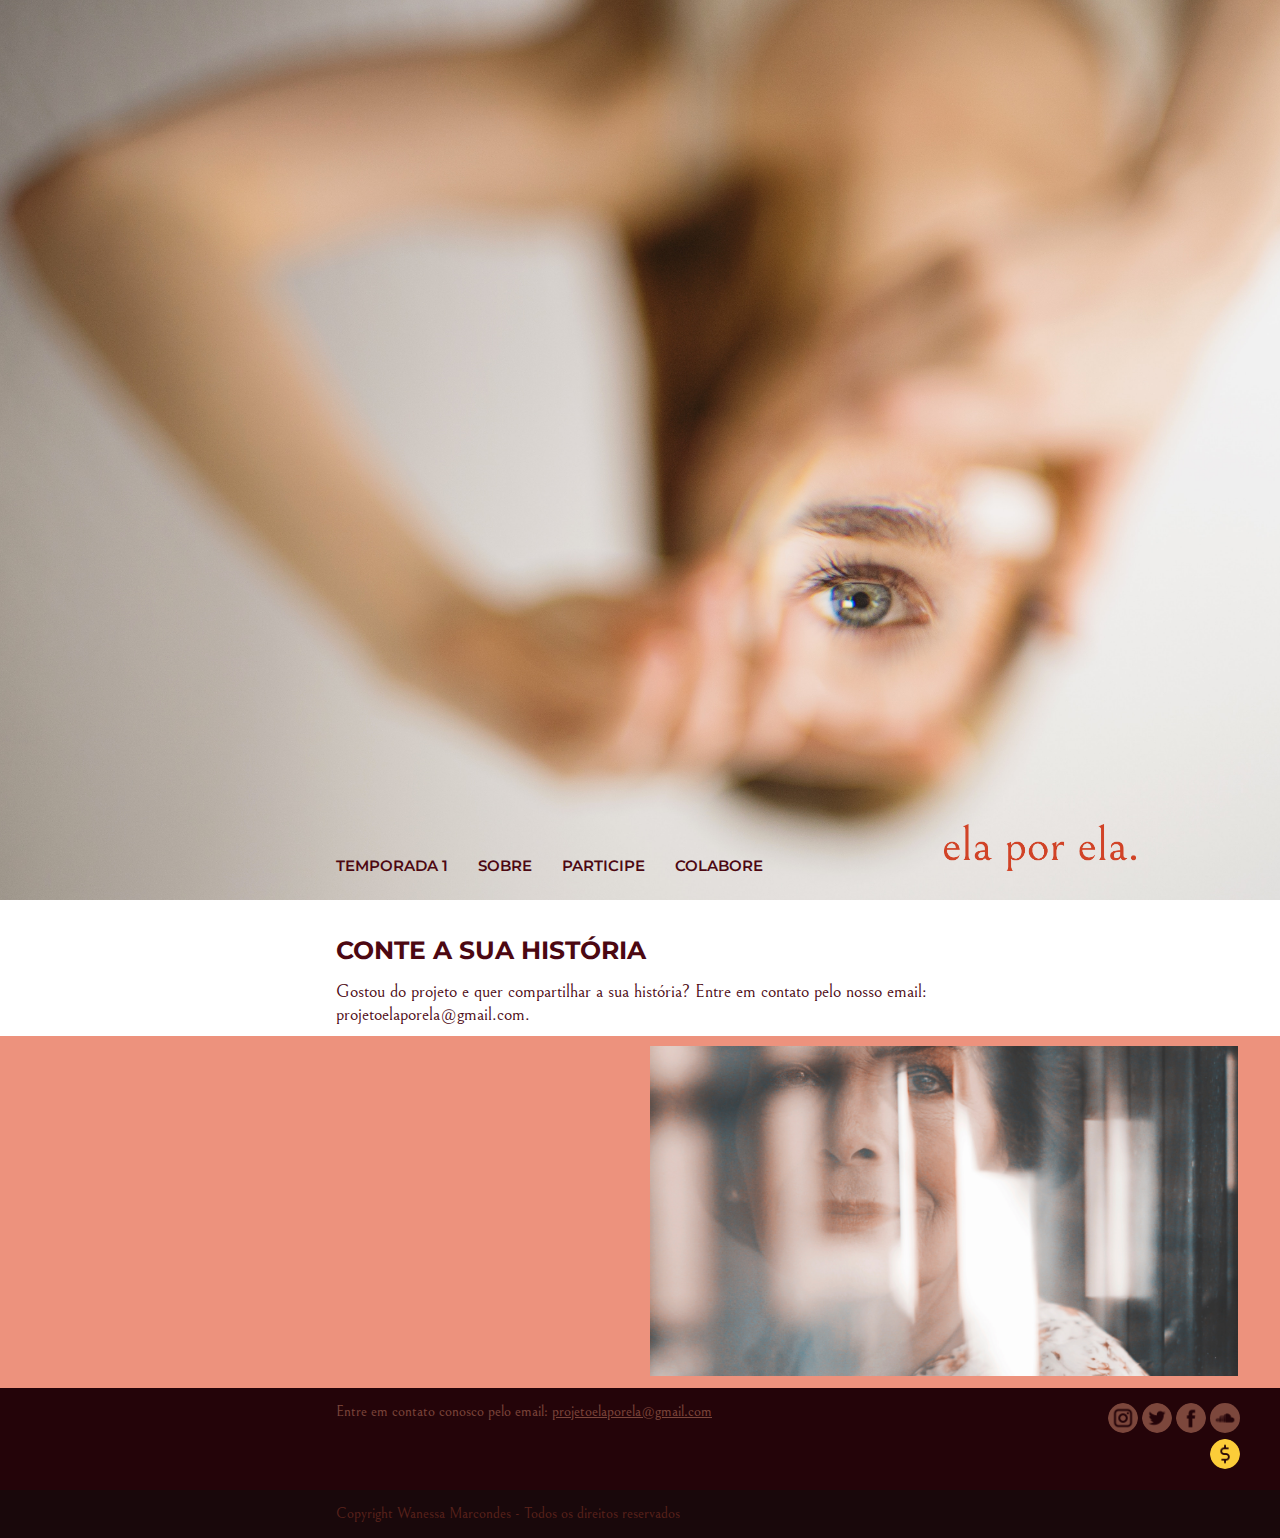
<file: participe.html>
<!DOCTYPE html>
<html lang="en">

<head>
    <meta charset="UTF-8">
    <meta name="viewport" content="width=device-width, initial-scale=1.0">
    <meta http-equiv="X-UA-Compatible" content="ie=edge">
    <link rel="stylesheet" href="./style.css">
    <link href="https://fonts.googleapis.com/css?family=Bellefair|Montserrat:400,600" rel="stylesheet">
    <title>Ela por Ela</title>
</head>

<body>
    <header class="header">
        <div class="container">
            <div class="container-25"></div>
            <div class="container-50">
                <nav class="nav">
                    <ul class="nav_menu">
                        <li class="nav_menu-item title__montserrat">
                            <a href="./index.html" class="nav_menu-item__link" id="link_temporada1">Temporada 1</a></li>
                        <li class="nav_menu-item title__montserrat">
                            <a href="./sobre.html" class="nav_menu-item__link" id="link_sobre">Sobre</a></li>
                        <li class="nav_menu-item title__montserrat">
                            <a href="#participe" class="nav_menu-item__link" id="link_participe">Participe</a></li>
                        <li class="nav_menu-item title__montserrat">
                            <a href="./colabore.html" class="nav_menu-item__link" id="link_colabore">Colabore</a></li>
                    </ul>
                </nav>
            </div>
            <div class="container-25">
                <nav class="nav">
                    <ul class="nav_menu">
                        <li class="nav_menu-item">
                            <a href="#" class="nav_menu-item__link"><img src="./img/logo_ela-por-ela__vermilion-02.png" alt="logo Ela por Ela."
                                    class="nav_menu-item__logo"></a></li>
                    </ul>
                </nav>
            </div>
        </div>
    </header>

    <main class="main">
        <!-- PARTICIPE -->
        <div class="container" id="participe">
            <div class="container-25"></div>
            <div class="container-50">
                <section class="section join">
                    <h2 class="section_title join_title title__montserrat">Conte a sua história</h2>
                    <p class="section_content join_content">Gostou do projeto e quer compartilhar a sua história? Entre em contato pelo nosso email: projetoelaporela@gmail.com.</p>
                </section>
            </div>
            <div class="container-25"></div>
        </div>
        <div class="img-participe">
            <div class="container">
                <div class="container-50"></div>
                <div class="container-50"><img src="./img/capa-video.jpg" alt="" class="section_image"></div>
            </div>
        </div>
    </main>

    <footer class="footer">
        <div class="container">
            <div class="container-25"></div>
            <div class="container-50">
                <p class="footer_content">Entre em contato conosco pelo email: <a href="mailto:projetoelaporela@gmail.com"
                        class="footer_content__link">projetoelaporela@gmail.com</a></p>
            </div>
            <div class="container-25">
                <div class="container">
                    <div class="container-50"></div>
                    <div class="container-50">
                        <div class="footer_content__social-media">
                            <a href="#" class="footer_content__social-media-link">
                                <img src="./img/icons/instagram.png" alt="instagram Ela por Ela" class="footer_content__social-media-icon icon_instagram"></a>
                            <a href="#" class="footer_content__social-media-link">
                                <img src="./img/icons/twitter-logo-button.png" alt="twitter Ela por Ela" class="footer_content__social-media-icon icon_twitter"></a>
                            <a href="#" class="footer_content__social-media-link">
                                <img src="./img/icons/facebook-logo-button.png" alt="facebook Ela por Ela" class="footer_content__social-media-icon icon_facebook"></a>
                            <a href="#" class="footer_content__social-media-link">
                                <img src="./img/icons/soundcloud.png" alt="soundcloud Ela por Ela" class="footer_content__social-media-icon icon_soundcloud"></a>
                            <a href="#" class="footer_content__social-media-link">
                                <img src="./img/icons/coin.png" alt="colabore" class="footer_content__social-media-icon icon_money"></a>
                        </div>
                    </div>
                </div>
            </div>
        </div>
    </footer>

    <footer class="footer_copyright">
        <div class="container">
            <div class="container-25"></div>
            <div class="container-50">
                <p class="footer_content">Copyright Wanessa Marcondes - Todos os direitos reservados</p>
            </div>
            <div class="container-25"></div>
        </div>
    </footer>
    <!-- <script src="./script.js"></script> -->
</body>

</html>
</file>
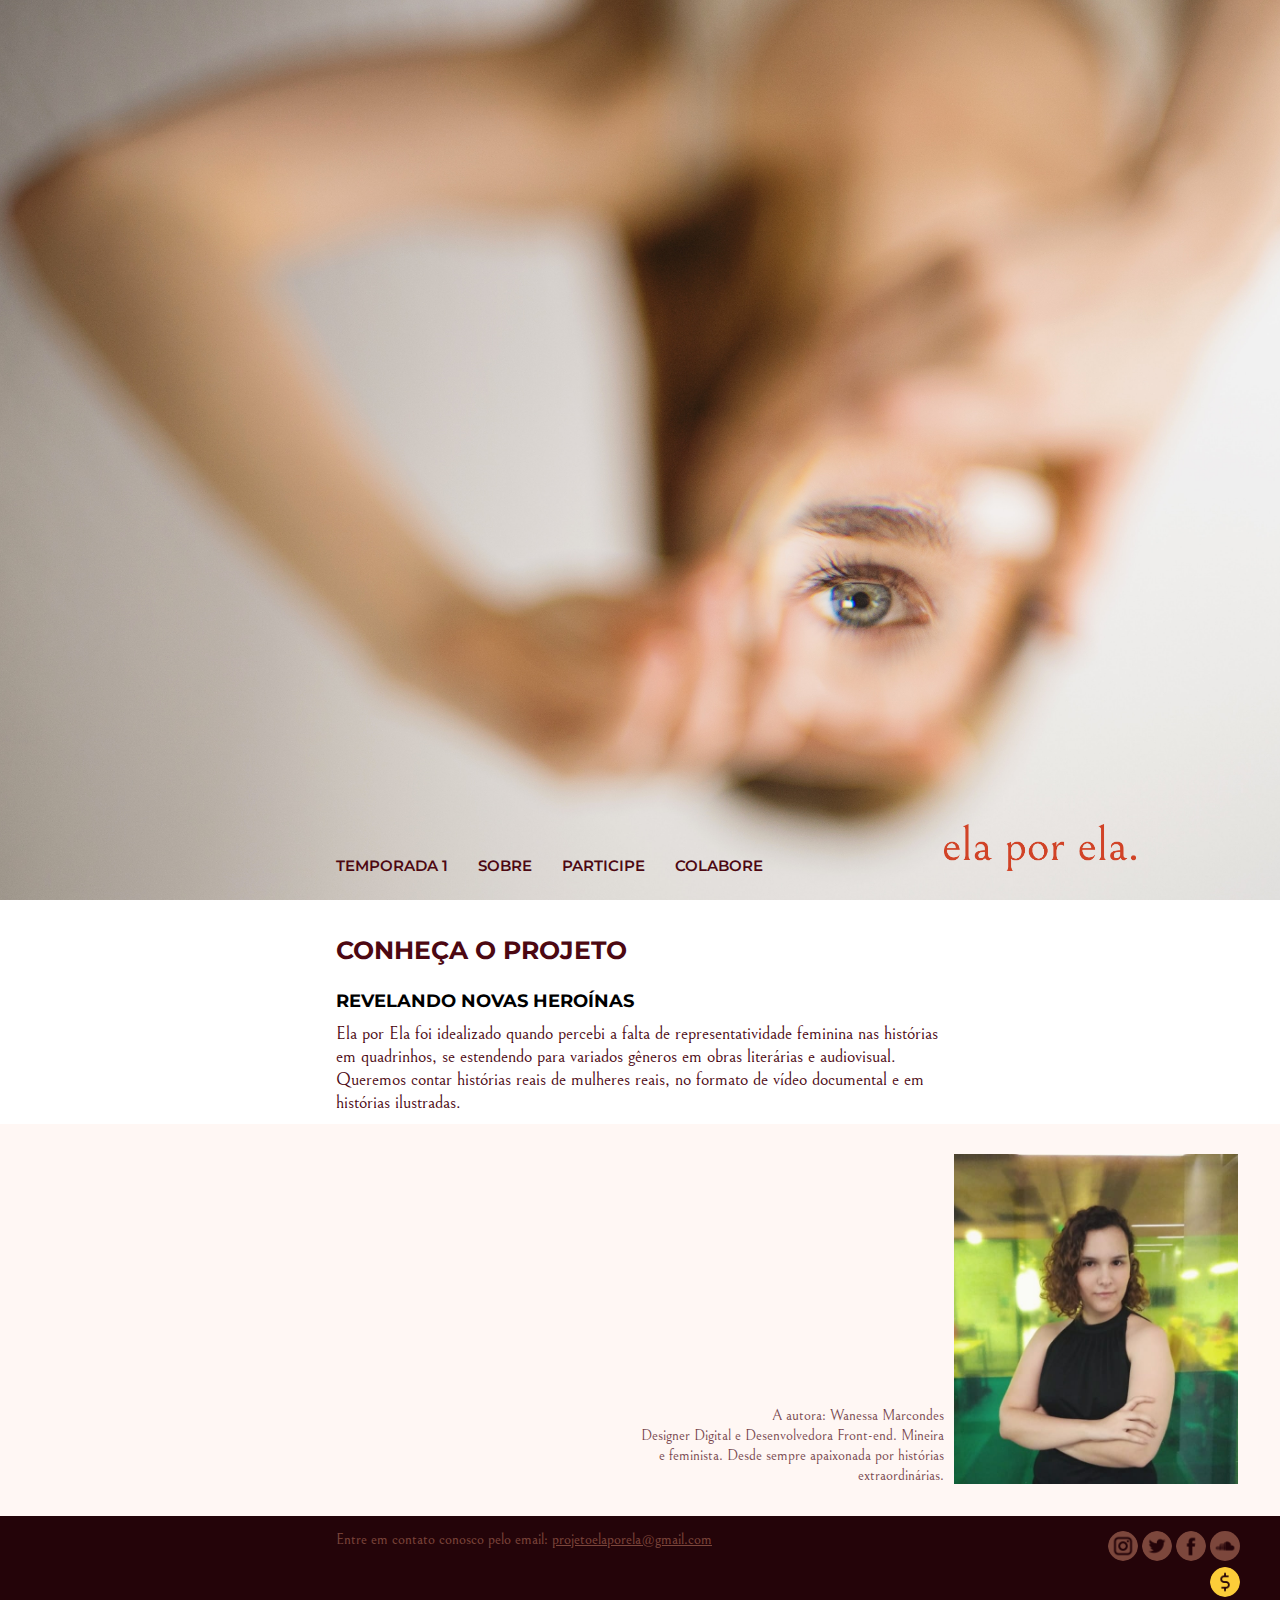
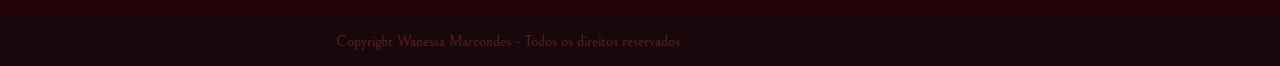
<file: sobre.html>
<!DOCTYPE html>
<html lang="en">

<head>
    <meta charset="UTF-8">
    <meta name="viewport" content="width=device-width, initial-scale=1.0">
    <meta http-equiv="X-UA-Compatible" content="ie=edge">
    <link rel="stylesheet" href="./style.css">
    <link href="https://fonts.googleapis.com/css?family=Bellefair|Montserrat:400,600" rel="stylesheet">
    <title>Ela por Ela</title>
</head>

<body>
    <header class="header">
        <div class="container">
            <div class="container-25"></div>
            <div class="container-50">
                <nav class="nav">
                    <ul class="nav_menu">
                        <li class="nav_menu-item title__montserrat">
                            <a href="./index.html" class="nav_menu-item__link" id="link_temporada1">Temporada 1</a></li>
                        <li class="nav_menu-item title__montserrat">
                            <a href="#sobre" class="nav_menu-item__link" id="link_sobre">Sobre</a></li>
                        <li class="nav_menu-item title__montserrat">
                            <a href="./participe.html" class="nav_menu-item__link" id="link_participe">Participe</a></li>
                        <li class="nav_menu-item title__montserrat">
                            <a href="./colabore.html" class="nav_menu-item__link" id="link_colabore">Colabore</a></li>
                    </ul>
                </nav>
            </div>
            <div class="container-25">
                <nav class="nav">
                    <ul class="nav_menu">
                        <li class="nav_menu-item">
                            <a href="#" class="nav_menu-item__link"><img src="./img/logo_ela-por-ela__vermilion-02.png"
                                    alt="logo Ela por Ela." class="nav_menu-item__logo"></a></li>
                    </ul>
                </nav>
            </div>
        </div>
    </header>

    <main class="main">
        <!-- SOBRE -->
        <div class="container" id="sobre">
            <div class="container-25"></div>
            <div class="container-50">
                <section class="section about">
                    <h1 class="section_title about_title title__montserrat">Conheça o projeto</h1>
                    <h4 class="section_subheading about_subheading title__montserrat">Revelando novas heroínas</h4>
                    <p class="section_content about_content">Ela por Ela foi idealizado quando percebi a falta de
                        representatividade feminina nas histórias em quadrinhos, se estendendo para variados gêneros
                        em obras literárias e audiovisual. Queremos contar histórias reais de mulheres reais, no
                        formato de vídeo documental e em histórias ilustradas.</p>
                </section>
            </div>
            <div class="container-25"></div>
        </div>
        <!-- SOBRE A AUTORA -->
        <section class="author">
            <div class="container">
                <div class="container-50"></div>
                <div class="container-25">
                    <section class="section about author_subtitle">
                        <!-- <h4 class="section_title author_title title__montserrat">A autora</h4> -->
                        <p class="section_content author_subtitle__content">
                            A autora: Wanessa Marcondes
                            <br>Designer Digital e Desenvolvedora Front-end. Mineira e feminista. Desde sempre apaixonada por histórias extraordinárias.</p>
                    </section>
                </div>
                <div class="container-25">
                    <img src="./img/wanessa.jpg" alt="foto da autora linda euzinha" class="section_image">
                </div>
            </div>
        </section>
    </main>

    <footer class="footer">
        <div class="container">
            <div class="container-25"></div>
            <div class="container-50">
                <p class="footer_content">Entre em contato conosco pelo email: <a href="mailto:projetoelaporela@gmail.com"
                        class="footer_content__link">projetoelaporela@gmail.com</a></p>
            </div>
            <div class="container-25">
                <div class="container">
                    <div class="container-50"></div>
                    <div class="container-50">
                        <div class="footer_content__social-media">
                            <a href="#" class="footer_content__social-media-link">
                                <img src="./img/icons/instagram.png" alt="instagram Ela por Ela" class="footer_content__social-media-icon icon_instagram"></a>
                            <a href="#" class="footer_content__social-media-link">
                                <img src="./img/icons/twitter-logo-button.png" alt="twitter Ela por Ela" class="footer_content__social-media-icon icon_twitter"></a>
                            <a href="#" class="footer_content__social-media-link">
                                <img src="./img/icons/facebook-logo-button.png" alt="facebook Ela por Ela" class="footer_content__social-media-icon icon_facebook"></a>
                            <a href="#" class="footer_content__social-media-link">
                                <img src="./img/icons/soundcloud.png" alt="soundcloud Ela por Ela" class="footer_content__social-media-icon icon_soundcloud"></a>
                            <a href="#" class="footer_content__social-media-link">
                                <img src="./img/icons/coin.png" alt="colabore" class="footer_content__social-media-icon icon_money"></a>
                        </div>
                    </div>
                </div>
            </div>
        </div>
    </footer>

    <footer class="footer_copyright">
        <div class="container">
            <div class="container-25"></div>
            <div class="container-50">
                <p class="footer_content">Copyright Wanessa Marcondes - Todos os direitos reservados</p>
            </div>
            <div class="container-25"></div>
        </div>
    </footer>
    <!-- <script src="./script.js"></script> -->
</body>

</html>
</file>
<file: style.css>
* {
  box-sizing: border-box;
  font-size: 10px;
  margin: 0;
  padding: 0;
  scroll-behavior: smooth; }
  * a {
    text-decoration: none;
    color: inherit; }
  * .nav, * .section_title, * .section_content, * .nav-secondary {
    color: #4c0812; }
  * .title__montserrat {
    font-family: "Montserrat", sans-serif;
    text-transform: uppercase; }

.container {
  width: 95%;
  margin: 0 auto;
  display: flex;
  flex-direction: row;
  /* background-color: pink; */ }
  .container-25 {
    width: 25%; }
  .container-33 {
    width: 31.65%;
    margin: 0 auto;
    display: flex;
    flex-direction: row; }
  .container-50 {
    width: 50%; }
  .container-75 {
    width: 75%; }
  .container-300 {
    width: 300%;
    display: flex;
    flex-direction: row; }

.header {
  height: 100vh;
  background-image: url(../img/banner.jpg);
  background-repeat: no-repeat;
  background-size: cover;
  background-position: center; }
  .header .nav {
    height: 100vh;
    width: 100%;
    display: flex;
    align-items: flex-end;
    justify-content: left;
    color: #4c0812; }
    .header .nav_menu {
      list-style: none;
      display: flex;
      flex-direction: row; }
      .header .nav_menu-item {
        margin: 25px 0px;
        margin-right: 30px; }
        .header .nav_menu-item :hover {
          text-decoration: underline; }
        .header .nav_menu-item__link {
          font-size: 1.5rem;
          font-weight: 600; }
        .header .nav_menu-item__logo {
          width: 70%;
          margin: 0 auto; }

.main .section_title {
  font-size: 2.5rem;
  padding: 35px 0;
  padding-bottom: 5px; }
.main .section_subheading {
  font-size: 1.8rem;
  padding-top: 20px; }
.main .section_content {
  padding: 10px 0;
  font-size: 1.8rem;
  font-family: "Bellefair", serif;
  line-height: 2.3rem; }
.main .section_image {
  height: 350px;
  width: 100%;
  object-fit: cover;
  object-position: center;
  padding: 10px; }
.main .episode {
  background-color: #ffa987; }
  .main .episode_frame {
    padding: 20px 0; }
    .main .episode_frame__content {
      padding-right: 25px; }
    .main .episode_frame__details {
      opacity: 0.5; }
  .main .episode_hq {
    padding: 20px 0; }
    .main .episode_hq .hq_subtitle, .main .episode_hq .hq_cover {
      background-color: #d14327; }
    .main .episode_hq .hq_subtitle {
      display: flex;
      align-items: flex-end;
      height: 352px; }
      .main .episode_hq .hq_subtitle__content {
        color: #fff7f4;
        opacity: 0.5; }
.main .link_texto {
  font-size: 1.8rem;
  text-decoration: underline; }
.main .img-participe {
  background-color: #ed927d; }
.main .img-colabore {
  background-color: #fff5c6; }
.main .link_hq {
  font-size: 1.5rem;
  text-decoration: underline; }
.main .hide {
  display: none; }
.main .nav-secondary {
  width: 100%;
  display: flex;
  flex-direction: row;
  justify-content: left; }
  .main .nav-secondary_menu {
    list-style: none;
    display: flex;
    flex-direction: row; }
    .main .nav-secondary_menu-item {
      margin: 35px 0;
      margin-right: 25px; }
      .main .nav-secondary_menu-item :hover {
        text-decoration: underline; }
      .main .nav-secondary_menu-item__link {
        font-size: 1.5rem;
        font-weight: 600; }
      .main .nav-secondary_menu-item__logo {
        width: 70%;
        margin: 0 auto; }
.main .author {
  background-color: #fff7f4;
  padding: 20px 0; }
  .main .author_subtitle__content {
    opacity: 0.75; }
.main .hq_subtitle, .main .author_subtitle, .main .colaborate_subtitle {
  display: flex;
  align-items: flex-end;
  height: 100%; }
  .main .hq_subtitle__title, .main .author_subtitle__title, .main .colaborate_subtitle__title {
    text-align: right;
    font-size: 1.8rem; }
  .main .hq_subtitle__content, .main .author_subtitle__content, .main .colaborate_subtitle__content {
    text-align: right;
    font-size: 1.5rem;
    line-height: 2rem; }

.footer {
  background-color: #240409;
  color: #ffa987; }
  .footer_content {
    opacity: 0.4; }
    .footer_content__link {
      font-size: 1.5rem;
      text-decoration: underline; }
  .footer_content__social-media {
    text-align: right; }
  .footer_content, .footer_content__social-media {
    padding: 15px 0;
    font-size: 1.5rem;
    font-family: "Bellefair", serif;
    line-height: 1.8rem; }
    .footer_content__social-media-icon, .footer_content__social-media__social-media-icon {
      border-radius: 100%;
      width: 30px;
      align-items: flex-end; }
    .footer_content .icon_instagram, .footer_content .icon_twitter, .footer_content .icon_facebook, .footer_content .icon_soundcloud, .footer_content__social-media .icon_instagram, .footer_content__social-media .icon_twitter, .footer_content__social-media .icon_facebook, .footer_content__social-media .icon_soundcloud {
      opacity: 0.4; }
  .footer_copyright {
    background-color: #19080b;
    color: rgba(237, 97, 66, 0.75); }

/*# sourceMappingURL=style.css.map */
</file>
